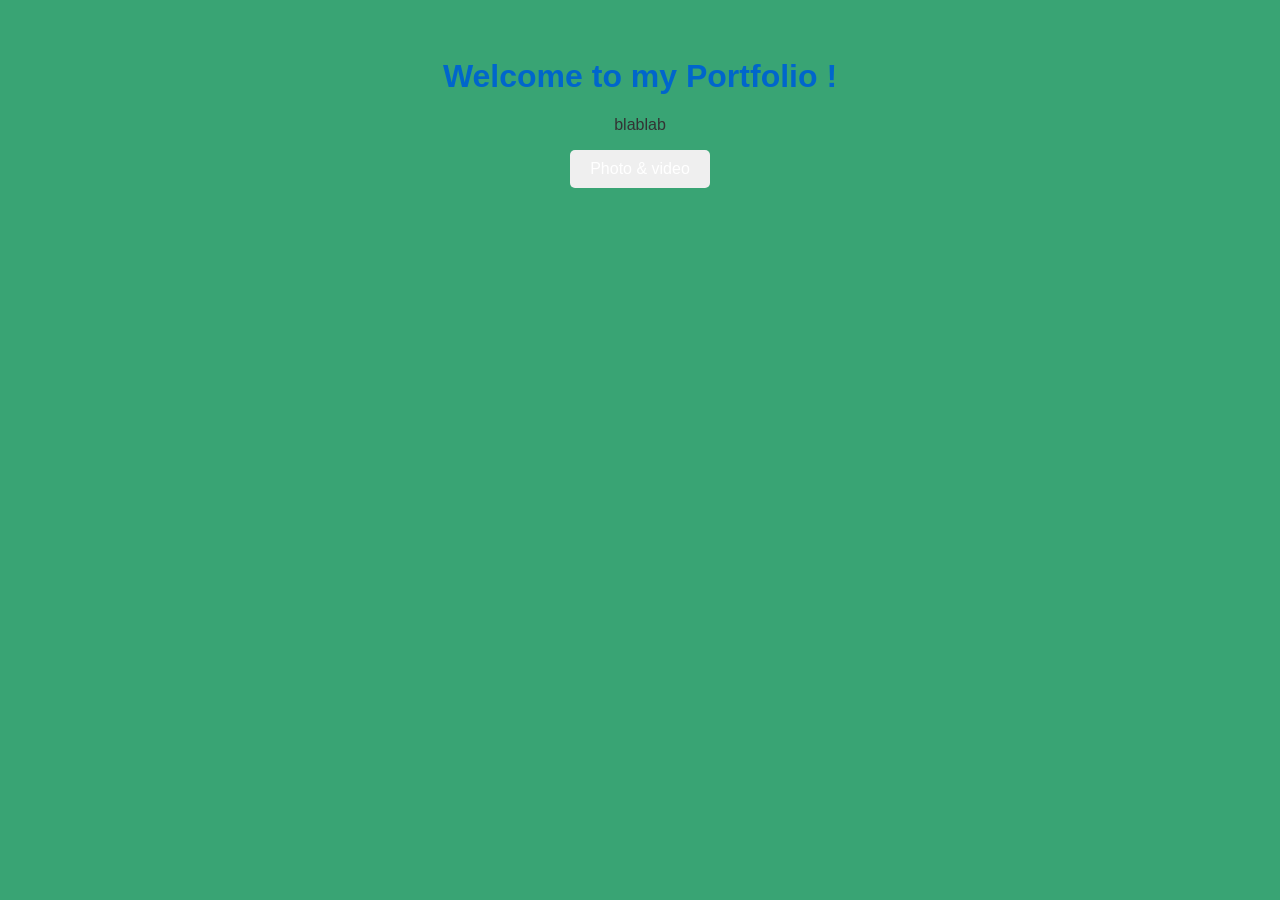
<file: index.html>
<html>

<head>
    <meta charset="UTF-8">
    <meta name="viewport" content="width=device-width, initial-scale=1.0">
    <title> Portfolio Mellyna </title>
    <link rel="stylesheet" href="style.css">
</head>

<body>

    <h1> Welcome to my Portfolio ! </h1>
    <p>blablab </p>


    <button>Photo & video </button>

</body>


</html>
</file>
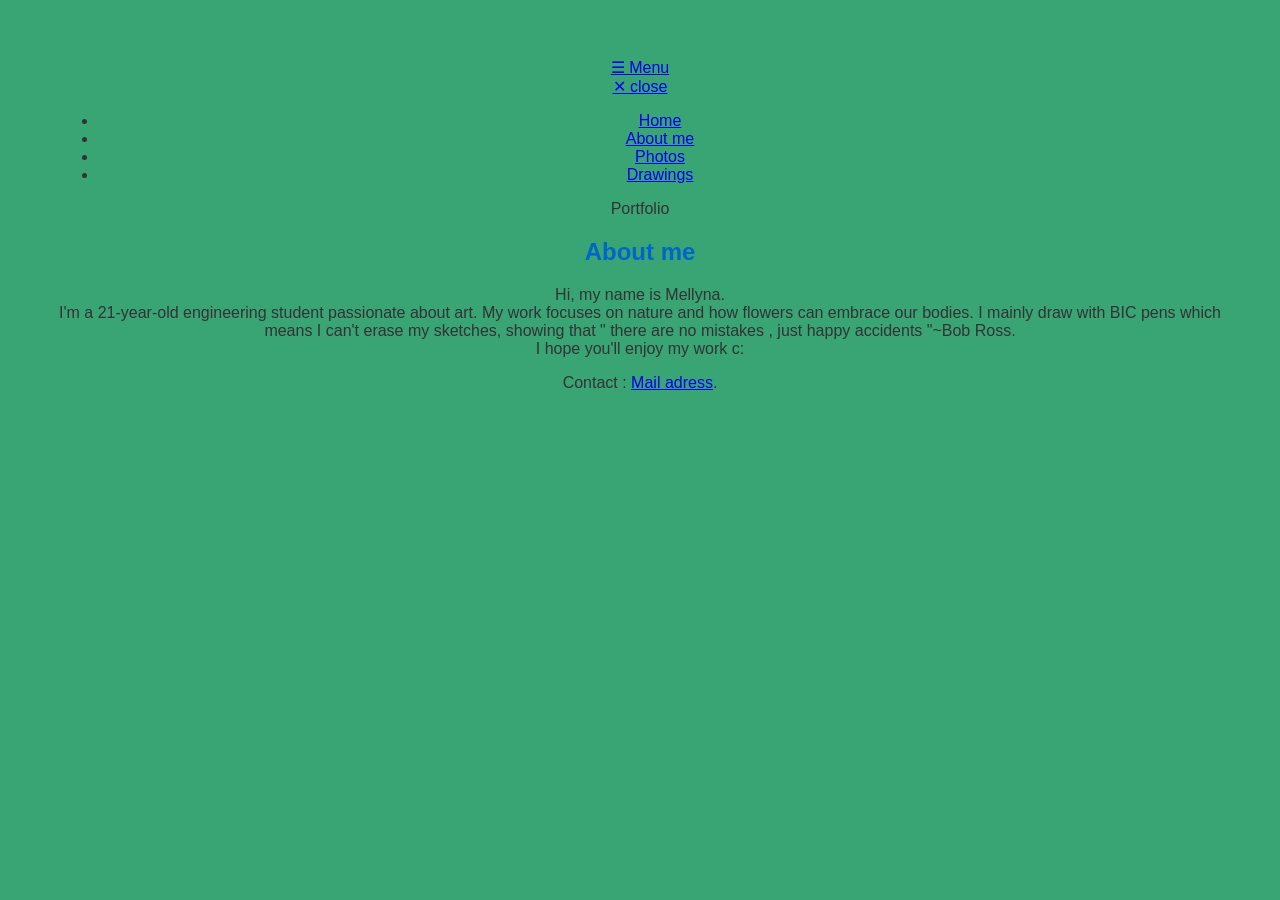
<file: about.html>
<html>
<head>
    <meta charset="UTF-8">
    <meta name="viewport" content="width=device-width, initial-scale=1.0">
    <title>Portfolio Mellyna</title>
    <link rel="stylesheet" href="style.css">
</head>
<body>

    <!-- Bouton pour ouvrir la sidebar -->
    <div id="iconmenu1">
        <a href="#menu" id="slideinmenu">☰ Menu</a>
    </div>

    <!-- Sidebar Menu -->
    <div id="menu">
        <div id="iconmenu2">
            <a href="#" id="slideoutmenu">✕ close </a>
        </div>
        <div id="listmenu">
            <ul>
                <li><a href="index.html">Home</a></li>
                <li><a href="about.html">About me</a></li>
                <li><a href="photos.html">Photos</a></li>
                <li><a href="drawings.html">Drawings</a></li>
            </ul>
        </div>
    </div>

<section class="hero">
        <div class="badge-banner">Portfolio</div>
        <h1>About me </h1>
        <p class="description">
           Hi, my name is Mellyna.<br />
          I'm a 21-year-old engineering student passionate about art. My work focuses on nature
          and how flowers can embrace our bodies. I mainly draw with BIC pens which means I can't erase my sketches,
          showing that " there are no mistakes , just happy accidents "~Bob Ross.<br />
          I hope you'll enjoy my work c: <br /> 

        </p>
        <p>
         Contact : <a href="mailto:derridjmellyna@gmail.com">Mail adress</a>.
        </p>
    </section>
</body>
</html>
</file>
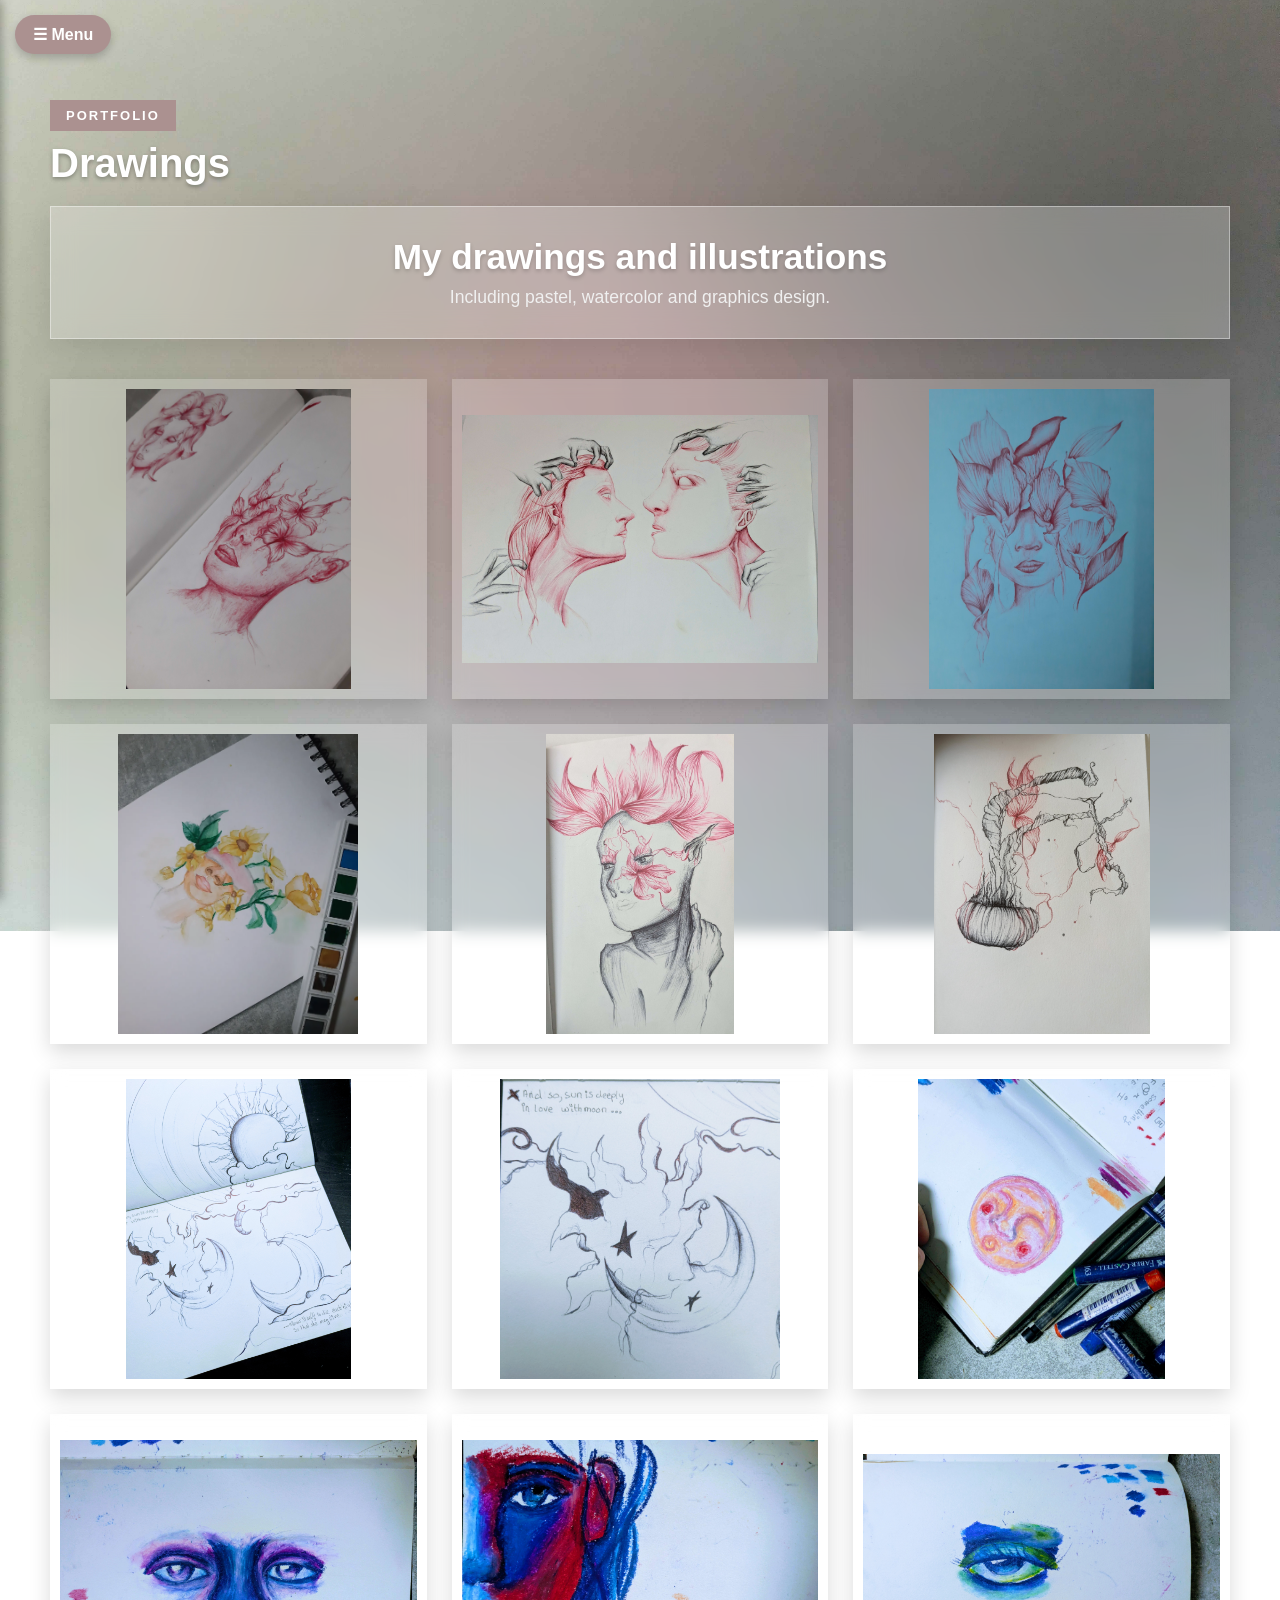
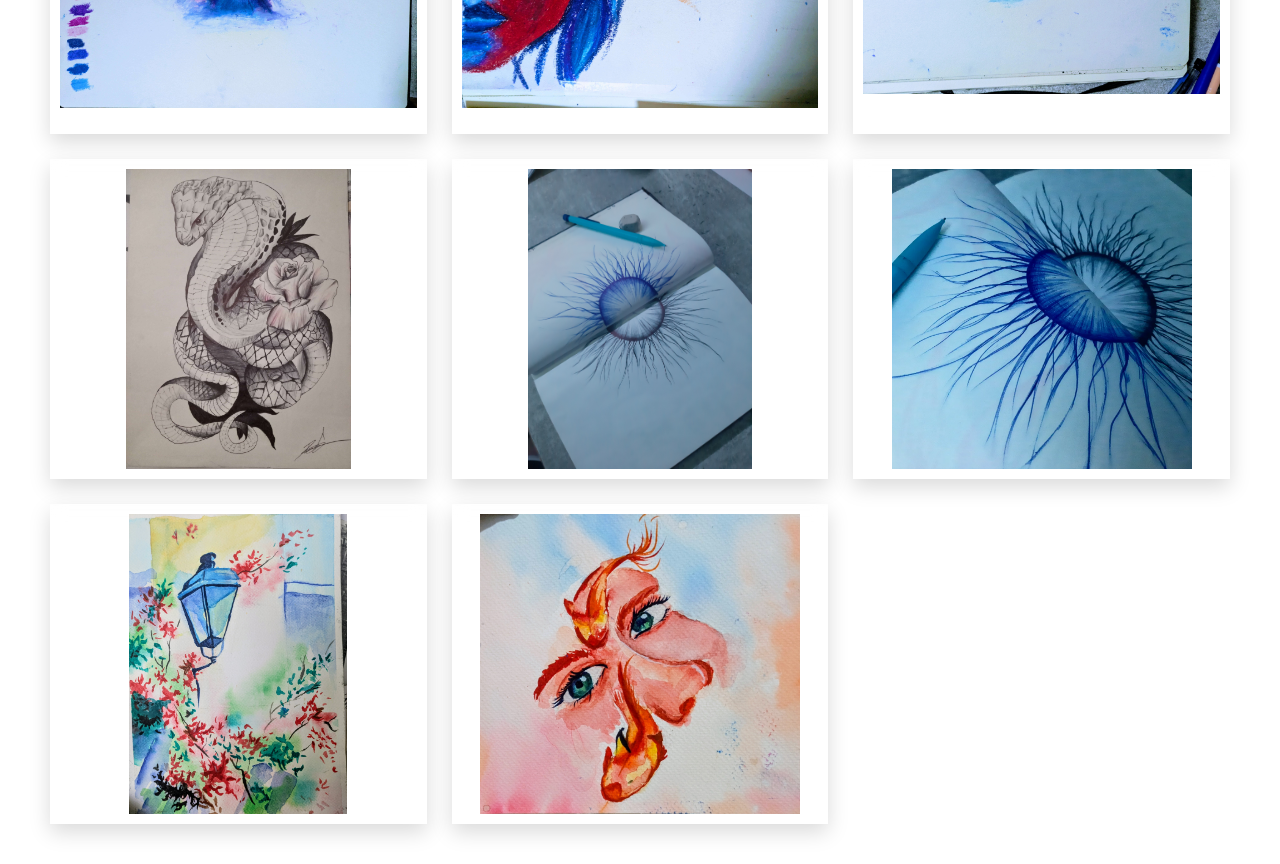
<file: drawings.html>
<html lang="fr">
<head>
    <meta charset="UTF-8">
    <meta name="viewport" content="width=device-width, initial-scale=1.0">
    <title>Drawings - Portfolio Mellyna</title>
    
    <link rel="stylesheet" href="styledrawings.css">
</head>
<body>

    <!-- Bouton pour ouvrir la sidebar -->
    <div id="iconmenu1">
        <a href="#menu" id="slideinmenu">☰ Menu</a>
    </div>

    <!-- Sidebar Menu -->
    <div id="menu">
        <div id="iconmenu2">
            <a href="#" id="slideoutmenu">✕ Close</a>
        </div>
        <div id="listmenu">
            <ul>
                <li><a href="index.html">Home</a></li>
                <li><a href="about.html">About me</a></li>
                <li><a href="photos.html">Photos</a></li>
                <li><a href="drawings.html">Drawings</a></li>
            </ul>
        </div>
    </div>

    <!-- Contenu Principal : Galerie de Dessins -->
    <div id="main">
        <section class="hero">
            <div class="badge-banner">Portfolio</div>
            <h1>Drawings</h1>
        </section>

        <header class="page-header">
            <h1>My drawings and illustrations</h1>
            <p>Including pastel, watercolor and graphics design.</p>
        </header>

        <section class="gallery">
            <div class="gallery-item">
                <img src="drawings/elfe1.jpg" alt="Elfe 1">
                <div class="gallery-overlay"><span>Elfe 1</span></div>
            </div>

            <div class="gallery-item">
                <img src="drawings/firstlove.jpg" alt="First Love">
                <div class="gallery-overlay"><span>First Love</span></div>
            </div>

            <div class="gallery-item">
                <img src="drawings/flowerface1.jpg" alt="Flower Face 1">
                <div class="gallery-overlay"><span>Flower Face 1</span></div>
            </div>

            <div class="gallery-item">
                <img src="drawings/flowerface2.jpg" alt="Flower Face 2">
                <div class="gallery-overlay"><span>Flower Face 2</span></div>
            </div>

            <div class="gallery-item">
                <img src="drawings/flowerface3.jpg" alt="Flower Face 3">
                <div class="gallery-overlay"><span>Flower Face 3</span></div>
            </div>

            <div class="gallery-item">
                <img src="drawings/jellyfish.jpg" alt="Jellyfish">
                <div class="gallery-overlay"><span>Jellyfish</span></div>
            </div>

            <div class="gallery-item">
                <img src="drawings/moonsun.jpg" alt="Moon Sun">
                <div class="gallery-overlay"><span>Moon & Sun</span></div>
            </div>

            <div class="gallery-item">
                <img src="drawings/moonsun2.jpg" alt="Moon Sun 2">
                <div class="gallery-overlay"><span>Moon & Sun 2</span></div>
            </div>

            <div class="gallery-item">
                <img src="drawings/pastel1.jpg" alt="Pastel 1">
                <div class="gallery-overlay"><span>Pastel 1</span></div>
            </div>

            <div class="gallery-item">
                <img src="drawings/pastel2.jpg" alt="Pastel 2">
                <div class="gallery-overlay"><span>Pastel 2</span></div>
            </div>

            <div class="gallery-item">
                <img src="drawings/pastel3.jpg" alt="Pastel 3">
                <div class="gallery-overlay"><span>Pastel 3</span></div>
            </div>

            <div class="gallery-item">
                <img src="drawings/pastel4.jpg" alt="Pastel 4">
                <div class="gallery-overlay"><span>Pastel 4</span></div>
            </div>

            <div class="gallery-item">
                <img src="drawings/snake.jpg" alt="Snake">
                <div class="gallery-overlay"><span>Snake</span></div>
            </div>

            <div class="gallery-item">
                <img src="drawings/sun1.jpg" alt="Sun 1">
                <div class="gallery-overlay"><span>Sun 1</span></div>
            </div>

            <div class="gallery-item">
                <img src="drawings/sun2.jpg" alt="Sun 2">
                <div class="gallery-overlay"><span>Sun 2</span></div>
            </div>

            <div class="gallery-item">
                <img src="drawings/watercolor1.jpg" alt="Watercolor 1">
                <div class="gallery-overlay"><span>Watercolor 1</span></div>
            </div>

            <div class="gallery-item">
                <img src="drawings/watercolor2.jpg" alt="Watercolor 2">
                <div class="gallery-overlay"><span>Watercolor 2</span></div>
            </div>
        </section>
    </div>

</body>
</html>
</file>
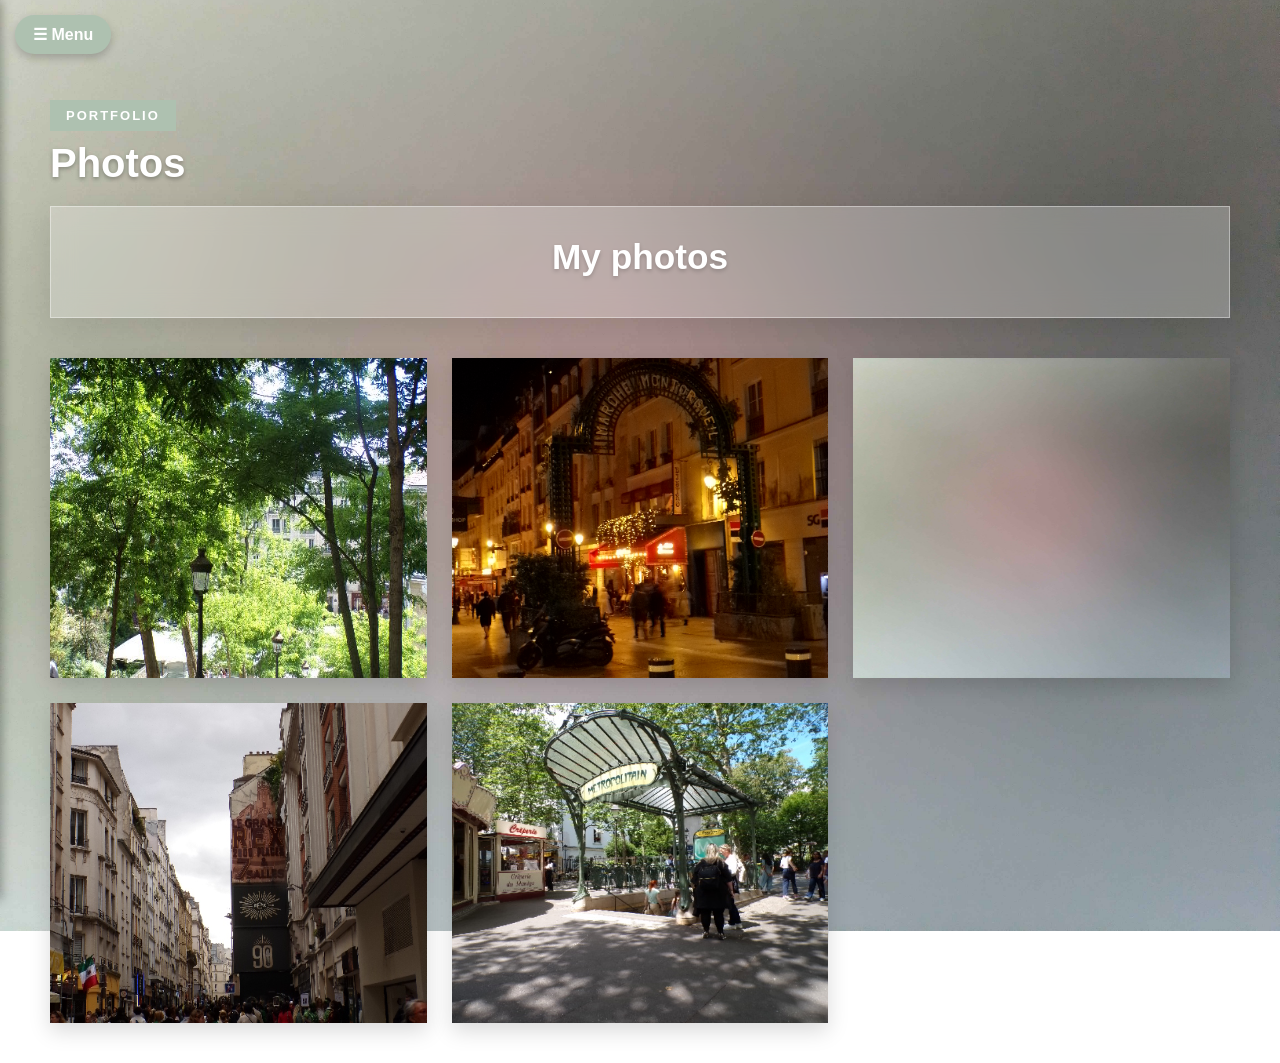
<file: photos.html>
<html lang="fr">
<head>
    <meta charset="UTF-8">
    <meta name="viewport" content="width=device-width, initial-scale=1.0">
    <title>Drawings - Portfolio Mellyna</title>
    
    <link rel="stylesheet" href="stylephotos.css">
</head>
<body>

    <!-- Bouton pour ouvrir la sidebar -->
    <div id="iconmenu1">
        <a href="#menu" id="slideinmenu">☰ Menu</a>
    </div>

    <!-- Sidebar Menu -->
    <div id="menu">
        <div id="iconmenu2">
            <a href="#" id="slideoutmenu">✕ Close</a>
        </div>
        <div id="listmenu">
            <ul>
                <li><a href="index.html">Home</a></li>
                <li><a href="about.html">About me</a></li>
                <li><a href="photos.html">Photos</a></li>
                <li><a href="drawings.html">Drawings</a></li>
            </ul>
        </div>
    </div>

    <!-- Contenu Principal : Galerie de photos -->
    <div id="main">
        <section class="hero">
            <div class="badge-banner">Portfolio</div>
            <h1>Photos</h1>
        </section>

        <header class="page-header">
            <h1>My photos</h1>
        </header>

        <section class="gallery">
            <div class="gallery-item">
                <img src="img/arbre1.png" alt="arbre1">
                <div class="gallery-overlay"><span>Arbre 1</span></div>
            </div>

            <div class="gallery-item">
                <img src="img/arche.JPG" alt="arche">
                <div class="gallery-overlay"><span>arche </span></div>
            </div>
            
            <div class="gallery-item">
                <img src="img/fondpage.jpg" alt="arbre1">
                <div class="gallery-overlay"><span>fond de page </span></div>
            </div>
            
            <div class="gallery-item">
                <img src="img/grand_rex.JPG" alt="arbre1">
                <div class="gallery-overlay"><span>grand rex </span></div>
            </div>

            <div class="gallery-item">
                <img src="img/paris1.JPG" alt="paris">
                <div class="gallery-overlay"><span>Paris  </span></div>
            </div>
        </section>
    </div>

</body>
</html>
</file>
<file: style.css>
/* Style général de la page */
body {
    font-family: Arial, sans-serif;
    background-color: #39a474;
    color: #333;
    text-align: center;
    padding: 50px;
}

/* Style du titre */
h1 {
    color: #0066cc;
}

/* Style du bouton */
button {
    background-image : #0066cc;
    color: white;
    border: none;
    padding: 10px 20px;
    font-size: 16px;
    border-radius: 5px;
    cursor: pointer;
}

button:hover {
    background-color: #004b99;
}
</file>
<file: styledrawings.css>
/* Reset de base */
* {
    box-sizing: border-box;
    margin: 0;
    padding: 0;
}

body {
    font-family: Arial, sans-serif;
    background-image: url("img/fondpage.jpg");
    background-size: cover;
    background-position: center;
    background-repeat: no-repeat;
    background-attachment: fixed;
    min-height: 100vh;
    color: #333;
    padding: 40px 20px;
}

/* --- BOUTON HOME / MENU --- */
div#iconmenu1 {
    position: fixed;
    top: 15px;
    left: 15px;
    z-index: 101;
}

div#iconmenu1 a#slideinmenu {
    display: inline-block;
    padding: 10px 18px;
    background-color: #ab9190;
    color: #ffffff;
    text-decoration: none;
    font-weight: bold;
    border-radius: 20px;
    box-shadow: 0 4px 8px rgba(0, 0, 0, 0.2);
    transition: background-color 0.3s, transform 0.2s;
}

div#iconmenu1 a#slideinmenu:hover {
    background-color: #8c7170;
    transform: scale(1.05);
}

/* --- SIDEBAR --- */
div#menu {
    position: fixed;
    top: 0;
    left: -320px;
    width: 320px;
    height: 100vh;
    background-color: rgb(222, 217, 217);
    box-shadow: 2px 0 10px rgba(0, 0, 0, 0.3);
    z-index: 100;
    transition: left 0.4s ease-in-out;
    display: flex;
    flex-direction: column;
}

div#menu:target {
    left: 0px;
}

/* Bouton Fermer */
div#iconmenu2 {
    text-align: right;
    padding: 15px;
}

div#iconmenu2 a#slideoutmenu {
    color: #8c7170;
    text-decoration: none;
    font-weight: bold;
    font-size: 14px;
    background-color: rgba(0, 0, 0, 0.15);
    padding: 6px 12px;
    border-radius: 12px;
    transition: background-color 0.2s;
}

div#iconmenu2 a#slideoutmenu:hover {
    background-color: rgba(0, 0, 0, 0.3);
}

/* Liste de la Sidebar */
div#listmenu {
    flex: 1;
}

div#listmenu > ul {
    list-style-type: none;
    padding: 20px;
}

div#listmenu > ul > li {
    margin-bottom: 15px;
}

div#listmenu > ul > li > a {
    display: block;
    padding: 12px 15px;
    color: #8c7170;
    text-decoration: none;
    font-size: 18px;
    font-weight: 500;
    text-align: left;
    border-radius: 6px;
    transition: background-color 0.2s, padding-left 0.2s;
}

div#listmenu > ul > li > a:hover {
    background-color: rgba(255, 255, 255, 0.2);
    padding-left: 25px;
}

/* --- CONTENEUR PRINCIPAL --- */
#main {
    max-width: 1200px;
    margin: 60px auto 0 auto;
    padding: 0 10px;
}

/* Banner supérieur */
.hero {
    margin-bottom: 20px;
}

.badge-banner {
    background-color: #ab9190;
    color: #ffffff;
    font-size: 13px;
    text-transform: uppercase;
    letter-spacing: 2px;
    font-weight: bold;
    padding: 8px 16px;
    border-radius: 0px;
    display: inline-block;
}

.hero h1 {
    color: #ffffff;
    font-size: 2.5rem;
    margin-top: 10px;
    text-shadow: 0 2px 4px rgba(0,0,0,0.3);
}

/* En-tête de page */
.page-header {
    background: rgba(255, 255, 255, 0.25);
    backdrop-filter: blur(12px);
    -webkit-backdrop-filter: blur(12px);
    border: 1px solid rgba(255, 255, 255, 0.4);
    padding: 30px;
    border-radius: 0px;
    text-align: center;
    margin-bottom: 40px;
    box-shadow: 0 8px 32px rgba(0, 0, 0, 0.1);
}

.page-header h1 {
    color: #ffffff;
    font-size: 2.2rem;
    margin-bottom: 10px;
    text-shadow: 0 2px 4px rgba(0, 0, 0, 0.2);
}

.page-header p {
    color: #f0f0f0;
    font-size: 1.1rem;
}

/* --- GALERIE DE DESSINS (Correction Taille Images) --- */
.gallery {
    display: grid;
    grid-template-columns: repeat(auto-fill, minmax(280px, 1fr));
    gap: 25px;
    width: 100%;
}

.gallery-item {
    position: relative;
    border-radius: 0px;
    overflow: hidden;
    height: 320px; /* Force une hauteur fixe pour harmoniser la grille */
    background-color: rgba(255, 255, 255, 0.2);
    backdrop-filter: blur(8px);
    box-shadow: 0 8px 20px rgba(0, 0, 0, 0.15);
    transition: transform 0.3s ease, box-shadow 0.3s ease;
    display: flex;
    justify-content: center;
    align-items: center;
}

.gallery-item img {
    width: 100%;
    height: 100%;
    object-fit: contain; /* Ajuste l'image entièrement SANS zoom géant */
    padding: 10px; /* Petit espace esthétique autour du dessin */
    transition: transform 0.4s ease;
}

/* Survol & Titre de l'image */
.gallery-overlay {
    position: absolute;
    top: 0;
    left: 0;
    width: 100%;
    height: 100%;
    background: rgba(0, 0, 0, 0.5);
    display: flex;
    justify-content: center;
    align-items: center;
    opacity: 0;
    transition: opacity 0.3s ease;
}

.gallery-overlay span {
    color: #ffffff;
    font-size: 1.2rem;
    font-weight: bold;
    letter-spacing: 1px;
    border-bottom: 2px solid #ab9190;
    padding-bottom: 4px;
}
</file>
<file: stylephotos.css>
/* Reset de base */
* {
    box-sizing: border-box;
    margin: 0;
    padding: 0;
}

body {
    font-family: Arial, sans-serif;
    background-image: url("img/fondpage.jpg");
    background-size: cover;
    background-position: center;
    background-repeat: no-repeat;
    background-attachment: fixed;
    min-height: 100vh;
    color: #333;
    padding: 40px 20px;
}

/* --- BOUTON HOME / MENU --- */
div#iconmenu1 {
    position: fixed;
    top: 15px;
    left: 15px;
    z-index: 101;
}

div#iconmenu1 a#slideinmenu {
    display: inline-block;
    padding: 10px 18px;
    background-color: #aec1b0;
    color: #ffffff;
    text-decoration: none;
    font-weight: bold;
    border-radius: 20px;
    box-shadow: 0 4px 8px rgba(0, 0, 0, 0.2);
    transition: background-color 0.3s, transform 0.2s;
}

div#iconmenu1 a#slideinmenu:hover {
    background-color: #8c7170;
    transform: scale(1.05);
}

/* --- SIDEBAR --- */
div#menu {
    position: fixed;
    top: 0;
    left: -320px;
    width: 320px;
    height: 100vh;
    background-color: rgb(222, 217, 217);
    box-shadow: 2px 0 10px rgba(0, 0, 0, 0.3);
    z-index: 100;
    transition: left 0.4s ease-in-out;
    display: flex;
    flex-direction: column;
}

div#menu:target {
    left: 0px;
}

/* Bouton Fermer */
div#iconmenu2 {
    text-align: right;
    padding: 15px;
}

div#iconmenu2 a#slideoutmenu {
    color: #aec1b0;
    text-decoration: none;
    font-weight: bold;
    font-size: 14px;
    background-color: rgba(0, 0, 0, 0.15);
    padding: 6px 12px;
    border-radius: 12px;
    transition: background-color 0.2s;
}

div#iconmenu2 a#slideoutmenu:hover {
    background-color: rgba(0, 0, 0, 0.3);
}

/* Liste de la Sidebar */
div#listmenu {
    flex: 1;
}

div#listmenu > ul {
    list-style-type: none;
    padding: 20px;
}

div#listmenu > ul > li {
    margin-bottom: 15px;
}

div#listmenu > ul > li > a {
    display: block;
    padding: 12px 15px;
    color: #aec1b0;
    text-decoration: none;
    font-size: 18px;
    font-weight: 500;
    text-align: left;
    border-radius: 6px;
    transition: background-color 0.2s, padding-left 0.2s;
}

div#listmenu > ul > li > a:hover {
    background-color: rgba(255, 255, 255, 0.2);
    padding-left: 25px;
}

/* --- CONTENEUR PRINCIPAL --- */
#main {
    max-width: 1200px;
    margin: 60px auto 0 auto;
    padding: 0 10px;
}

/* Banner supérieur */
.hero {
    margin-bottom: 20px;
}

.badge-banner {
    background-color: #aec1b0;
    color: #ffffff;
    font-size: 13px;
    text-transform: uppercase;
    letter-spacing: 2px;
    font-weight: bold;
    padding: 8px 16px;
    border-radius: 0px;
    display: inline-block;
}

.hero h1 {
    color: #ffffff;
    font-size: 2.5rem;
    margin-top: 10px;
    text-shadow: 0 2px 4px rgba(0,0,0,0.3);
}

/* En-tête de page */
.page-header {
    background: rgba(255, 255, 255, 0.25);
    backdrop-filter: blur(12px);
    -webkit-backdrop-filter: blur(12px);
    border: 1px solid rgba(255, 255, 255, 0.4);
    padding: 30px;
    border-radius: 0px;
    text-align: center;
    margin-bottom: 40px;
    box-shadow: 0 8px 32px rgba(0, 0, 0, 0.1);
}

.page-header h1 {
    color: #ffffff;
    font-size: 2.2rem;
    margin-bottom: 10px;
    text-shadow: 0 2px 4px rgba(0, 0, 0, 0.2);
}

.page-header p {
    color: #f0f0f0;
    font-size: 1.1rem;
}

/* --- GALERIE DE DESSINS (Correction Taille Images) --- */
.gallery {
    display: grid;
    grid-template-columns: repeat(auto-fill, minmax(280px, 1fr));
    gap: 25px;
    width: 100%;
}

.gallery-item {
    position: relative;
    border-radius: 0px;
    overflow: hidden;
    height: 320px; /* Force une hauteur fixe pour harmoniser la grille */
    background-color: rgba(255, 255, 255, 0.2);
    backdrop-filter: blur(8px);
    box-shadow: 0 8px 20px rgba(0, 0, 0, 0.15);
    transition: transform 0.3s ease, box-shadow 0.3s ease;
    display: flex;
    justify-content: center;
    align-items: center;
}


.gallery-item img,
.gallery-item video {
    width: 100%;
    height: 100%;
    object-fit: cover; /* "cover" évite les bandes noires autour des vidéos */
    padding: 0;        /* Retire le padding pour un rendu vidéo plus propre */
    transition: transform 0.4s ease;
}

/* Survol & Titre de l'image */
.gallery-overlay {
    position: absolute;
    top: 0;
    left: 0;
    width: 100%;
    height: 100%;
    background: rgba(0, 0, 0, 0.5);
    display: flex;
    justify-content: center;
    align-items: center;
    opacity: 0;
    transition: opacity 0.3s ease;
}

.gallery-overlay span {
    color: #ffffff;
    font-size: 1.2rem;
    font-weight: bold;
    letter-spacing: 1px;
    border-bottom: 2px solid #ab9190;
    padding-bottom: 4px;
}
</file>
